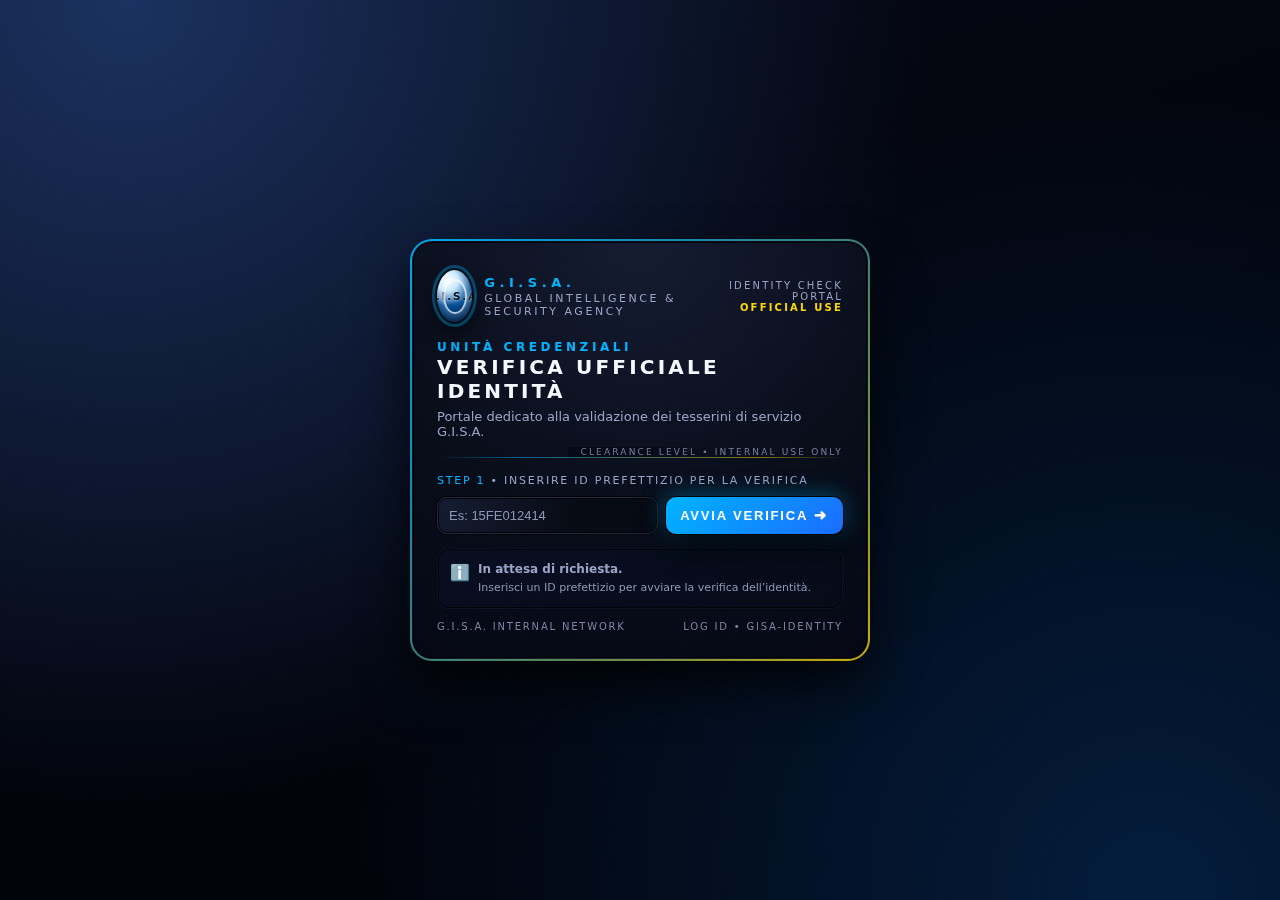
<file: index.html>
<!DOCTYPE html>
<html lang="it">
<head>
  <meta charset="UTF-8" />
  <meta name="viewport" content="width=device-width, initial-scale=1.0" />
  <title>G.I.S.A. – Verifica Ufficiale Identità</title>

  <style>
    :root {
      --bg: #050814;
      --bg-deep: #02040c;
      --card: #0b1020;
      --card-soft: #11172b;
      --primary: #00b4ff;
      --primary-soft: #1b6cff;
      --accent: #ffd700;
      --success: #24d58a;
      --danger: #ff4b5c;
      --text: #f5f7ff;
      --muted: #9aa4c6;
      --border: #202a40;
      --shadow-strong: 0 24px 50px rgba(0, 0, 0, 0.75);
    }

    * {
      box-sizing: border-box;
      margin: 0;
      padding: 0;
    }

    body {
      font-family: system-ui, -apple-system, BlinkMacSystemFont, "SF Pro Text",
        "Segoe UI", sans-serif;
      background:
        radial-gradient(circle at 10% 0, #1b315f 0, transparent 55%),
        radial-gradient(circle at 90% 100%, #041d3d 0, transparent 55%),
        linear-gradient(160deg, var(--bg) 0, var(--bg-deep) 55%, #020208 100%);
      color: var(--text);
      min-height: 100vh;
      display: flex;
      align-items: center;
      justify-content: center;
      padding: 24px;
    }

    .frame {
      position: relative;
      width: 100%;
      max-width: 460px;
      padding: 2px;
      border-radius: 22px;
      background:
        linear-gradient(135deg, rgba(0, 180, 255, 0.9), rgba(0, 180, 255, 0)),
        linear-gradient(315deg, rgba(255, 215, 0, 0.8), rgba(0, 0, 0, 0));
      box-shadow: var(--shadow-strong);
      overflow: hidden;
    }

    .frame::before {
      /* linea di scansione tipo laser */
      content: "";
      position: absolute;
      inset: -40%;
      background: radial-gradient(circle at 0 0, rgba(0, 180, 255, 0.15), transparent 55%);
      mix-blend-mode: screen;
      opacity: 0.4;
      animation: scan 9s linear infinite;
      pointer-events: none;
    }

    @keyframes scan {
      0% {
        transform: translate3d(-40%, -40%, 0);
      }
      50% {
        transform: translate3d(40%, 40%, 0);
      }
      100% {
        transform: translate3d(-40%, -40%, 0);
      }
    }

    .card {
      position: relative;
      background: radial-gradient(circle at top, #151c32 0, #090e1b 55%, #050814 100%);
      border-radius: 20px;
      padding: 28px 24px 26px;
      border: 1px solid rgba(255, 255, 255, 0.03);
      box-shadow: inset 0 0 0 1px rgba(0, 0, 0, 0.8);
      backdrop-filter: blur(10px);
      z-index: 1;
      overflow: hidden;
    }

    .card::after {
      /* texture di sicurezza tipo micro-stampa */
      content: "";
      position: absolute;
      inset: 0;
      background-image: linear-gradient(
          120deg,
          rgba(255, 255, 255, 0.03) 1px,
          transparent 1px
        ),
        linear-gradient(
          -120deg,
          rgba(255, 255, 255, 0.03) 1px,
          transparent 1px
        );
      background-size: 7px 7px;
      mix-blend-mode: soft-light;
      opacity: 0.6;
      pointer-events: none;
    }

    .card-inner {
      position: relative;
      z-index: 2;
    }

    .badge-row {
      display: flex;
      align-items: center;
      justify-content: space-between;
      gap: 12px;
      margin-bottom: 18px;
    }

    .badge-left {
      display: flex;
      align-items: center;
      gap: 12px;
    }

    .emblem {
      width: 52px;
      height: 52px;
      border-radius: 50%;
      background: radial-gradient(circle at 30% 20%, #ffffff 0, #c7e8ff 22%, #004c93 52%, #021837 100%);
      display: flex;
      align-items: center;
      justify-content: center;
      box-shadow:
        0 0 0 2px rgba(0, 0, 0, 0.85),
        0 0 0 5px rgba(0, 180, 255, 0.35),
        0 10px 22px rgba(0, 0, 0, 0.85);
      position: relative;
      overflow: hidden;
    }

    .emblem::after {
      content: "";
      position: absolute;
      inset: 16%;
      border-radius: 50%;
      border: 2px solid rgba(255, 255, 255, 0.7);
      box-shadow: 0 0 12px rgba(255, 255, 255, 0.45);
    }

    .emblem span {
      font-size: 11px;
      font-weight: 800;
      letter-spacing: 0.14em;
      text-transform: uppercase;
      text-align: center;
      color: #021126;
      text-shadow:
        0 0 2px rgba(255, 255, 255, 0.7),
        0 0 8px rgba(255, 255, 255, 0.7);
    }

    .agency-label {
      display: flex;
      flex-direction: column;
      gap: 2px;
    }

    .agency-code {
      font-size: 13px;
      letter-spacing: 0.35em;
      text-transform: uppercase;
      color: var(--primary);
      font-weight: 600;
    }

    .agency-name {
      font-size: 11px;
      letter-spacing: 0.23em;
      text-transform: uppercase;
      color: var(--muted);
    }

    .badge-right {
      text-align: right;
      font-size: 10px;
      text-transform: uppercase;
      letter-spacing: 0.22em;
      color: var(--muted);
    }

    .badge-right span {
      display: block;
    }

    .badge-right .tag {
      color: var(--accent);
      font-weight: 600;
    }

    .title-block {
      margin-bottom: 18px;
    }

    .title-block h1 {
      font-size: 20px;
      line-height: 1.2;
      margin-bottom: 6px;
      text-transform: uppercase;
      letter-spacing: 0.16em;
    }

    .title-block h1 span {
      display: block;
      font-size: 12px;
      color: var(--primary);
      letter-spacing: 0.3em;
    }

    .title-block p {
      font-size: 13px;
      color: var(--muted);
    }

    .divider {
      height: 1px;
      width: 100%;
      background: linear-gradient(
        90deg,
        transparent 0,
        rgba(0, 180, 255, 0.5) 20%,
        rgba(255, 215, 0, 0.5) 80%,
        transparent 100%
      );
      margin: 14px 0 16px;
      position: relative;
    }

    .divider::after {
      content: "CLEARANCE LEVEL • INTERNAL USE ONLY";
      position: absolute;
      top: -10px;
      right: 0;
      font-size: 9px;
      letter-spacing: 0.24em;
      text-transform: uppercase;
      color: rgba(154, 164, 198, 0.75);
      background: radial-gradient(circle at 0 50%, rgba(5, 8, 20, 0.9), transparent 70%);
      padding-left: 12px;
    }

    form {
      display: flex;
      flex-direction: column;
      gap: 10px;
      margin-bottom: 14px;
    }

    .field-label {
      font-size: 11px;
      color: var(--muted);
      letter-spacing: 0.16em;
      text-transform: uppercase;
    }

    .field-label span {
      color: var(--primary);
    }

    .field-row {
      display: flex;
      gap: 8px;
    }

    .field-row input {
      flex: 1;
      padding: 10px 11px;
      border-radius: 10px;
      border: 1px solid var(--border);
      background: radial-gradient(circle at top left, #161d33 0, #070b14 62%);
      color: var(--text);
      font-size: 13px;
      outline: none;
      box-shadow:
        inset 0 0 0 1px rgba(0, 0, 0, 0.9),
        0 0 0 1px rgba(0, 0, 0, 0.6);
      transition: border-color 0.18s ease, box-shadow 0.18s ease,
        background 0.18s ease;
    }

    .field-row input::placeholder {
      color: rgba(154, 164, 198, 0.9);
    }

    .field-row input:focus {
      border-color: rgba(0, 180, 255, 0.85);
      box-shadow:
        0 0 0 1px rgba(0, 180, 255, 0.7),
        0 0 18px rgba(0, 180, 255, 0.35);
      background: radial-gradient(circle at top left, #18233d 0, #050814 62%);
    }

    button {
      padding: 10px 14px;
      border-radius: 10px;
      border: none;
      background: linear-gradient(135deg, var(--primary), var(--primary-soft));
      color: #ffffff;
      font-weight: 600;
      font-size: 13px;
      letter-spacing: 0.14em;
      text-transform: uppercase;
      cursor: pointer;
      display: inline-flex;
      align-items: center;
      justify-content: center;
      gap: 6px;
      box-shadow:
        0 0 0 1px rgba(0, 0, 0, 0.9),
        0 12px 28px rgba(0, 0, 0, 0.95),
        0 0 22px rgba(0, 180, 255, 0.52);
      transition: transform 0.15s ease, box-shadow 0.15s ease,
        filter 0.15s ease;
      white-space: nowrap;
    }

    button span.arrow {
      font-size: 15px;
      margin-top: -1px;
    }

    button:hover {
      transform: translateY(-1px);
      box-shadow:
        0 0 0 1px rgba(0, 0, 0, 1),
        0 16px 32px rgba(0, 0, 0, 1),
        0 0 26px rgba(0, 180, 255, 0.8);
      filter: brightness(1.05);
    }

    button:active {
      transform: translateY(0);
      box-shadow:
        0 0 0 1px rgba(0, 0, 0, 1),
        0 10px 20px rgba(0, 0, 0, 0.9),
        0 0 16px rgba(0, 180, 255, 0.6);
      filter: brightness(0.97);
    }

    .result {
      border-radius: 12px;
      padding: 11px 12px;
      font-size: 12px;
      line-height: 1.55;
      border: 1px solid rgba(255, 255, 255, 0.03);
      background: linear-gradient(
        145deg,
        rgba(9, 15, 34, 0.9),
        rgba(6, 12, 25, 0.95)
      );
      box-shadow: inset 0 0 0 1px rgba(0, 0, 0, 0.7);
      min-height: 42px;
      display: flex;
      align-items: flex-start;
      gap: 8px;
      color: var(--muted);
    }

    .result-icon {
      margin-top: 1px;
      font-size: 16px;
    }

    .result--success {
      border-color: rgba(36, 213, 138, 0.55);
      background: radial-gradient(circle at 0 0, rgba(23, 110, 72, 0.65), transparent 55%),
        linear-gradient(145deg, #071815, #050814);
      box-shadow:
        0 0 0 1px rgba(0, 0, 0, 0.95),
        0 10px 24px rgba(0, 0, 0, 0.9),
        0 0 22px rgba(36, 213, 138, 0.4);
      color: #e4fff2;
    }

    .result--error {
      border-color: rgba(255, 75, 92, 0.6);
      background: radial-gradient(circle at 0 0, rgba(112, 17, 30, 0.75), transparent 55%),
        linear-gradient(145deg, #18070b, #050814);
      box-shadow:
        0 0 0 1px rgba(0, 0, 0, 0.95),
        0 10px 24px rgba(0, 0, 0, 0.9),
        0 0 22px rgba(255, 75, 92, 0.4);
      color: #ffeef1;
    }

    .result strong {
      font-weight: 600;
    }

    .result small {
      font-size: 11px;
      opacity: 0.9;
    }

    .footer-note {
      margin-top: 12px;
      font-size: 10px;
      color: rgba(154, 164, 198, 0.8);
      display: flex;
      justify-content: space-between;
      gap: 10px;
      text-transform: uppercase;
      letter-spacing: 0.18em;
    }

    .footer-note span {
      white-space: nowrap;
    }

    @media (max-width: 480px) {
      .card {
        padding: 22px 18px 20px;
      }

      .badge-row {
        flex-direction: column;
        align-items: flex-start;
        gap: 10px;
      }

      .badge-right {
        text-align: left;
      }

      .title-block h1 {
        font-size: 18px;
      }
    }
  </style>
</head>

<body>
  <div class="frame">
    <div class="card">
      <div class="card-inner">
        <!-- intestazione agenzia -->
        <div class="badge-row">
          <div class="badge-left">
            <div class="emblem">
              <span>G.I.S.A.</span>
            </div>
            <div class="agency-label">
              <div class="agency-code">G.I.S.A.</div>
              <div class="agency-name">
                GLOBAL INTELLIGENCE &amp; SECURITY AGENCY
              </div>
            </div>
          </div>

          <div class="badge-right">
            <span>IDENTITY CHECK PORTAL</span>
            <span class="tag">OFFICIAL USE</span>
          </div>
        </div>

        <!-- titolo -->
        <div class="title-block">
          <h1>
            <span>UNITÀ CREDENZIALI</span>
            Verifica Ufficiale Identità
          </h1>
          <p>Portale dedicato alla validazione dei tesserini di servizio
            G.I.S.A.</p>
        </div>

        <div class="divider"></div>

        <!-- form di verifica -->
        <form id="verifyForm">
          <div class="field-label">
            <span>Step 1</span> • Inserire ID prefettizio per la verifica
          </div>

          <div class="field-row">
            <input
              type="text"
              id="idNumber"
              autocomplete="off"
              placeholder="Es: 15FE012414"
              inputmode="latin"
            />
            <button type="submit">
              Avvia verifica
              <span class="arrow">➜</span>
            </button>
          </div>
        </form>

        <!-- risultato -->
        <div id="result" class="result">
          <div class="result-icon">ℹ️</div>
          <div>
            <strong>In attesa di richiesta.</strong><br />
            <small>Inserisci un ID prefettizio per avviare la verifica
              dell’identità.</small>
          </div>
        </div>

        <!-- footer -->
        <div class="footer-note">
          <span>G.I.S.A. INTERNAL NETWORK</span>
          <span>LOG ID • GISA-IDENTITY</span>
        </div>
      </div>
    </div>
  </div>

  <script>
    // archivio ID validi
    const KNOWN_IDS = {
      "15FE012414": {
        nome: "Giuliano",
        cognome: "Macrì",
        ruolo: "Operatore scelto 1° grado",
        ente: "G.I.S.A. – Global Intelligence & Security Agency",
        note: "Iscrizione Prefettura Ferrara"
      }
      // qui in futuro puoi aggiungere altri ID
      // "ALTROCODICE": { ... }
    };

    const form = document.getElementById("verifyForm");
    const input = document.getElementById("idNumber");
    const resultBox = document.getElementById("result");

    form.addEventListener("submit", function (event) {
      event.preventDefault();

      const rawValue = input.value.trim().toUpperCase();

      if (!rawValue) {
        showError("Nessun ID inserito.", "Inserisci un ID prefettizio per procedere con la verifica.");
        return;
      }

      const record = KNOWN_IDS[rawValue];

      if (record) {
        showSuccess(record, rawValue);
      } else {
        showError(
          "ID non presente negli archivi G.I.S.A.",
          "Verifica che il codice inserito sia corretto. In caso di dubbio contatta l’ufficio competente."
        );
      }
    });

    function showSuccess(record, id) {
      resultBox.className = "result result--success";
      resultBox.innerHTML = `
        <div class="result-icon">✅</div>
        <div>
          <strong>Identità verificata.</strong><br />
          ID Prefettizio: <strong>${id}</strong><br />
          Nominativo: <strong>${record.nome} ${record.cognome}</strong><br />
          Ruolo: <strong>${record.ruolo}</strong><br />
          Ente: <strong>${record.ente}</strong><br />
          <small>${record.note}</small>
        </div>
      `;
    }

    function showError(title, message) {
      resultBox.className = "result result--error";
      resultBox.innerHTML = `
        <div class="result-icon">⚠️</div>
        <div>
          <strong>${title}</strong><br />
          <small>${message}</small>
        </div>
      `;
    }
  </script>
</body>
</html>
</file>
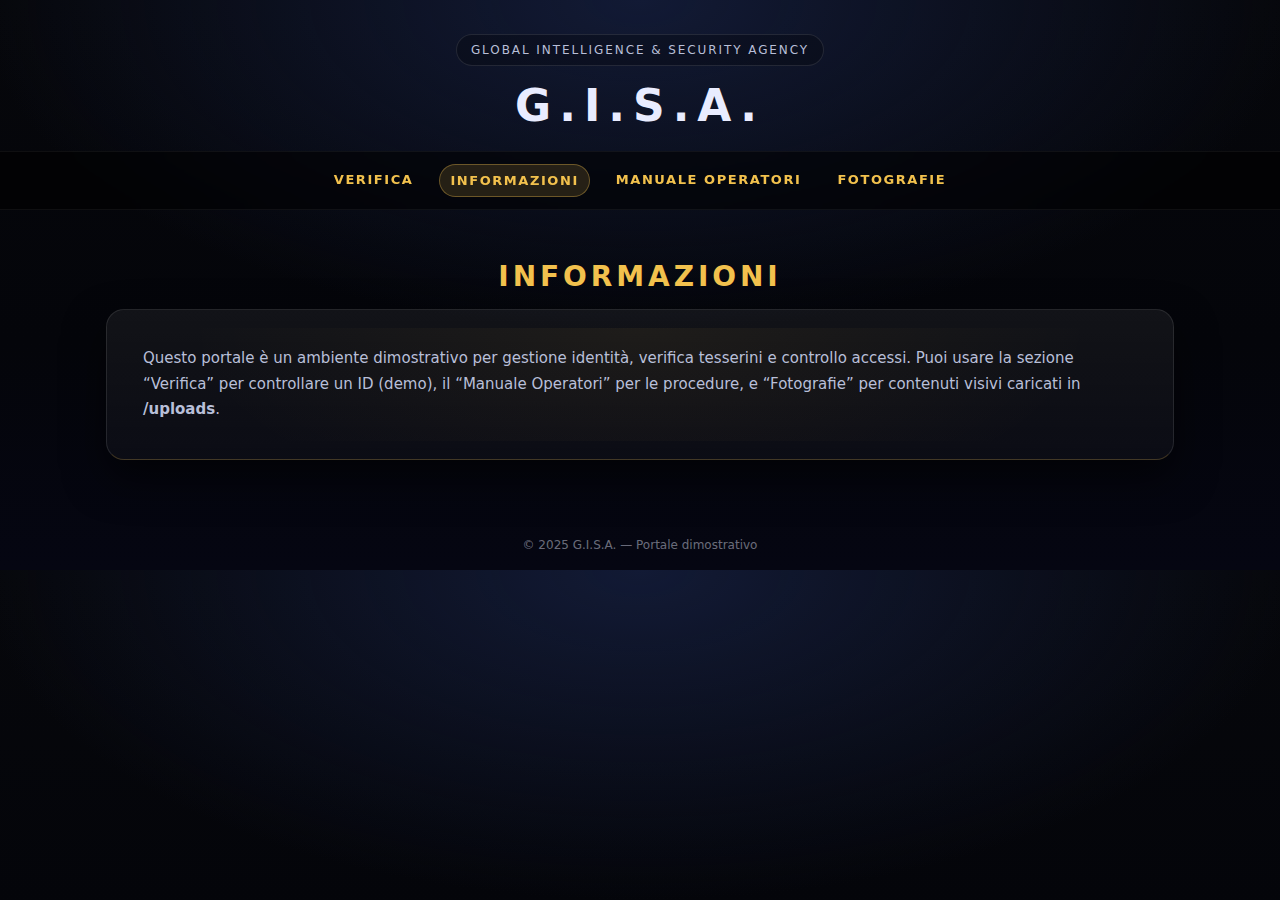
<file: info.html>
<!doctype html>
<html lang="it">
<head>
  <meta charset="utf-8" />
  <meta name="viewport" content="width=device-width,initial-scale=1,viewport-fit=cover" />
  <title>G.I.S.A. — Informazioni</title>
  <style>
    :root{--gold:#f2c14d;--text:#e9ecff;--muted:#b8bfd8;--line:rgba(242,193,77,.25);--shadow:0 18px 40px rgba(0,0,0,.55);--radius:18px;}
    *{box-sizing:border-box}
    body{margin:0;font-family:system-ui,-apple-system,Segoe UI,Roboto,Arial,sans-serif;
      background: radial-gradient(1200px 600px at 50% 0%, #121a35 0%, rgba(18,26,53,0) 55%),
                  linear-gradient(180deg, #06070b 0%, #04050a 60%, #050612 100%);
      color:var(--text);}
    .top{padding:34px 16px 10px;text-align:center}
    .pill{display:inline-flex;gap:10px;align-items:center;padding:8px 14px;border-radius:999px;border:1px solid rgba(255,255,255,.10);background:rgba(0,0,0,.25);color:var(--muted);font-size:12px;letter-spacing:.16em;text-transform:uppercase}
    .logo{margin:14px 0 10px;font-size:44px;letter-spacing:8px;font-weight:900}
    .menu-wrap{position:sticky;top:0;z-index:20;background:rgba(0,0,0,.55);backdrop-filter:blur(10px);border-top:1px solid rgba(255,255,255,.05);border-bottom:1px solid rgba(255,255,255,.05)}
    .menu{max-width:1100px;margin:0 auto;display:flex;justify-content:center;gap:16px;flex-wrap:wrap;padding:12px 10px}
    .menu a{color:var(--gold);text-decoration:none;font-weight:900;letter-spacing:.12em;font-size:13px;text-transform:uppercase;padding:8px 10px;border-radius:999px}
    .menu a:hover{background:rgba(242,193,77,.10);border:1px solid rgba(242,193,77,.18);padding:7px 9px}
    .menu a.active{background:rgba(242,193,77,.14);border:1px solid rgba(242,193,77,.35)}
    .page{max-width:1100px;margin:0 auto;padding:28px 16px 60px}
    .title{margin:22px 0 16px;text-align:center;color:var(--gold);font-weight:900;letter-spacing:.14em;font-size:28px;text-transform:uppercase}
    .card{background:linear-gradient(180deg, rgba(255,255,255,.06) 0%, rgba(255,255,255,.03) 100%);border:1px solid rgba(255,255,255,.10);border-bottom:1px solid rgba(242,193,77,.22);box-shadow:var(--shadow);border-radius:var(--radius);padding:18px}
    .inner{border-radius:calc(var(--radius) - 6px);background:radial-gradient(700px 300px at 50% 0%, rgba(242,193,77,.06) 0%, rgba(0,0,0,0) 65%);padding:18px}
    .text{color:var(--muted);line-height:1.7;font-size:15px;margin:0}
    footer{text-align:center;padding:18px;color:rgba(233,236,255,.45);font-size:12px}
    @media (max-width:900px){.logo{font-size:38px;letter-spacing:6px}}
  </style>
</head>
<body>
  <div class="top">
    <div class="pill">Global Intelligence &amp; Security Agency</div>
    <div class="logo">G.I.S.A.</div>
  </div>

  <div class="menu-wrap">
    <nav class="menu">
      <a href="index.html">Verifica</a>
      <a class="active" href="info.html">Informazioni</a>
      <a href="manuale-operatori.html">Manuale Operatori</a>
      <a href="galleria.html">Fotografie</a>
    </nav>
  </div>

  <main class="page">
    <h2 class="title">Informazioni</h2>

    <div class="card">
      <div class="inner">
        <p class="text">
          Questo portale è un ambiente dimostrativo per gestione identità, verifica tesserini e controllo accessi.
          Puoi usare la sezione “Verifica” per controllare un ID (demo), il “Manuale Operatori” per le procedure,
          e “Fotografie” per contenuti visivi caricati in <b>/uploads</b>.
        </p>
      </div>
    </div>
  </main>

  <footer>© 2025 G.I.S.A. — Portale dimostrativo</footer>
</body>
</html>
</file>
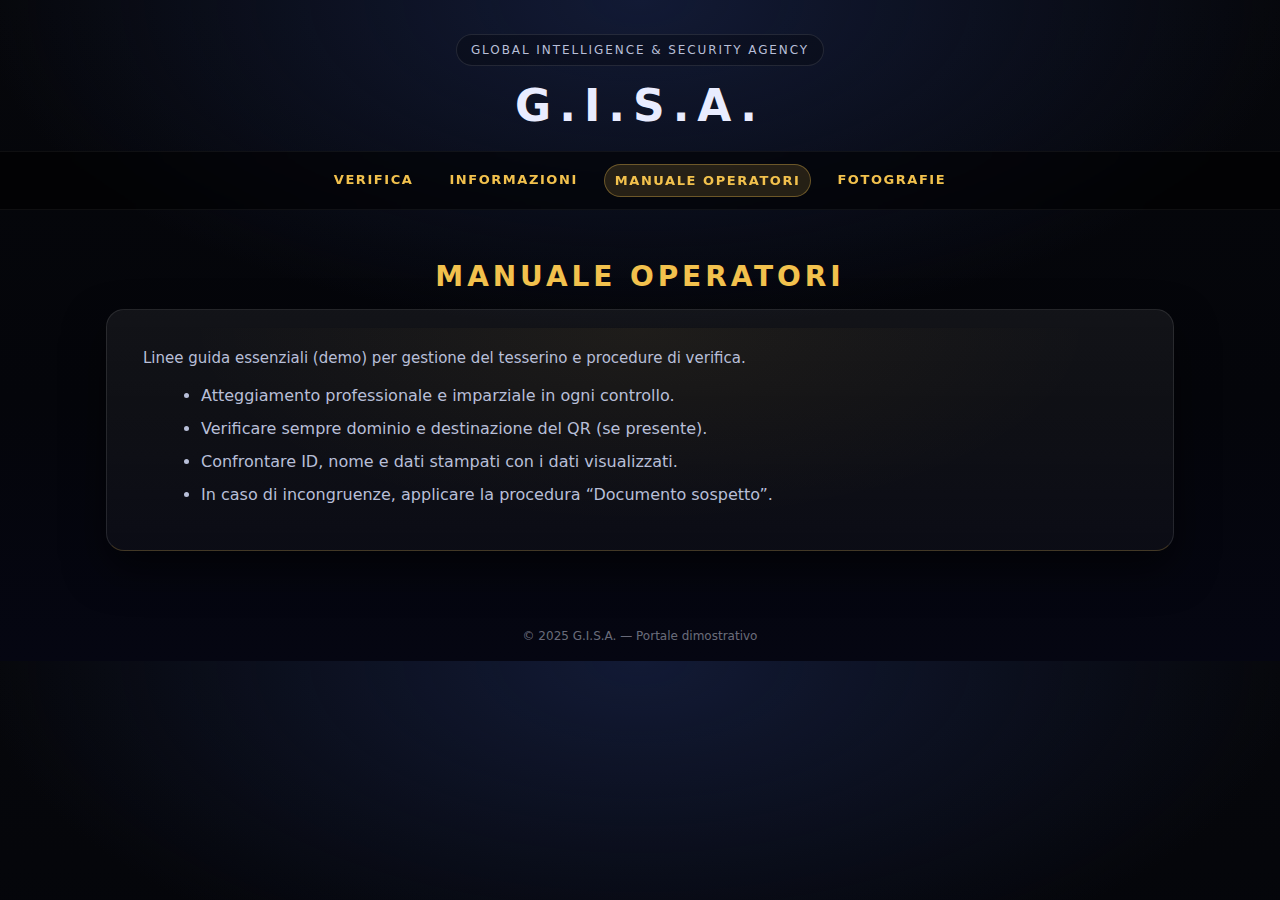
<file: manuale-operatori.html>
<!doctype html>
<html lang="it">
<head>
  <meta charset="utf-8" />
  <meta name="viewport" content="width=device-width,initial-scale=1,viewport-fit=cover" />
  <title>G.I.S.A. — Manuale Operatori</title>
  <style>
    :root{--gold:#f2c14d;--text:#e9ecff;--muted:#b8bfd8;--line:rgba(242,193,77,.25);--shadow:0 18px 40px rgba(0,0,0,.55);--radius:18px;}
    *{box-sizing:border-box}
    body{margin:0;font-family:system-ui,-apple-system,Segoe UI,Roboto,Arial,sans-serif;
      background: radial-gradient(1200px 600px at 50% 0%, #121a35 0%, rgba(18,26,53,0) 55%),
                  linear-gradient(180deg, #06070b 0%, #04050a 60%, #050612 100%);
      color:var(--text);}
    .top{padding:34px 16px 10px;text-align:center}
    .pill{display:inline-flex;gap:10px;align-items:center;padding:8px 14px;border-radius:999px;border:1px solid rgba(255,255,255,.10);background:rgba(0,0,0,.25);color:var(--muted);font-size:12px;letter-spacing:.16em;text-transform:uppercase}
    .logo{margin:14px 0 10px;font-size:44px;letter-spacing:8px;font-weight:900}
    .menu-wrap{position:sticky;top:0;z-index:20;background:rgba(0,0,0,.55);backdrop-filter:blur(10px);border-top:1px solid rgba(255,255,255,.05);border-bottom:1px solid rgba(255,255,255,.05)}
    .menu{max-width:1100px;margin:0 auto;display:flex;justify-content:center;gap:16px;flex-wrap:wrap;padding:12px 10px}
    .menu a{color:var(--gold);text-decoration:none;font-weight:900;letter-spacing:.12em;font-size:13px;text-transform:uppercase;padding:8px 10px;border-radius:999px}
    .menu a:hover{background:rgba(242,193,77,.10);border:1px solid rgba(242,193,77,.18);padding:7px 9px}
    .menu a.active{background:rgba(242,193,77,.14);border:1px solid rgba(242,193,77,.35)}
    .page{max-width:1100px;margin:0 auto;padding:28px 16px 60px}
    .title{margin:22px 0 16px;text-align:center;color:var(--gold);font-weight:900;letter-spacing:.14em;font-size:28px;text-transform:uppercase}
    .card{background:linear-gradient(180deg, rgba(255,255,255,.06) 0%, rgba(255,255,255,.03) 100%);border:1px solid rgba(255,255,255,.10);border-bottom:1px solid rgba(242,193,77,.22);box-shadow:var(--shadow);border-radius:var(--radius);padding:18px}
    .inner{border-radius:calc(var(--radius) - 6px);background:radial-gradient(700px 300px at 50% 0%, rgba(242,193,77,.06) 0%, rgba(0,0,0,0) 65%);padding:18px}
    .text{color:var(--muted);line-height:1.7;font-size:15px;margin:0}
    ul{margin:10px 0 0 18px; color:var(--muted); line-height:1.7}
    li{margin:6px 0}
    footer{text-align:center;padding:18px;color:rgba(233,236,255,.45);font-size:12px}
    @media (max-width:900px){.logo{font-size:38px;letter-spacing:6px}}
  </style>
</head>
<body>
  <div class="top">
    <div class="pill">Global Intelligence &amp; Security Agency</div>
    <div class="logo">G.I.S.A.</div>
  </div>

  <div class="menu-wrap">
    <nav class="menu">
      <a href="index.html">Verifica</a>
      <a href="info.html">Informazioni</a>
      <a class="active" href="manuale-operatori.html">Manuale Operatori</a>
      <a href="galleria.html">Fotografie</a>
    </nav>
  </div>

  <main class="page">
    <h2 class="title">Manuale Operatori</h2>

    <div class="card">
      <div class="inner">
        <p class="text">Linee guida essenziali (demo) per gestione del tesserino e procedure di verifica.</p>
        <ul>
          <li>Atteggiamento professionale e imparziale in ogni controllo.</li>
          <li>Verificare sempre dominio e destinazione del QR (se presente).</li>
          <li>Confrontare ID, nome e dati stampati con i dati visualizzati.</li>
          <li>In caso di incongruenze, applicare la procedura “Documento sospetto”.</li>
        </ul>
      </div>
    </div>
  </main>

  <footer>© 2025 G.I.S.A. — Portale dimostrativo</footer>
</body>
</html>
</file>
